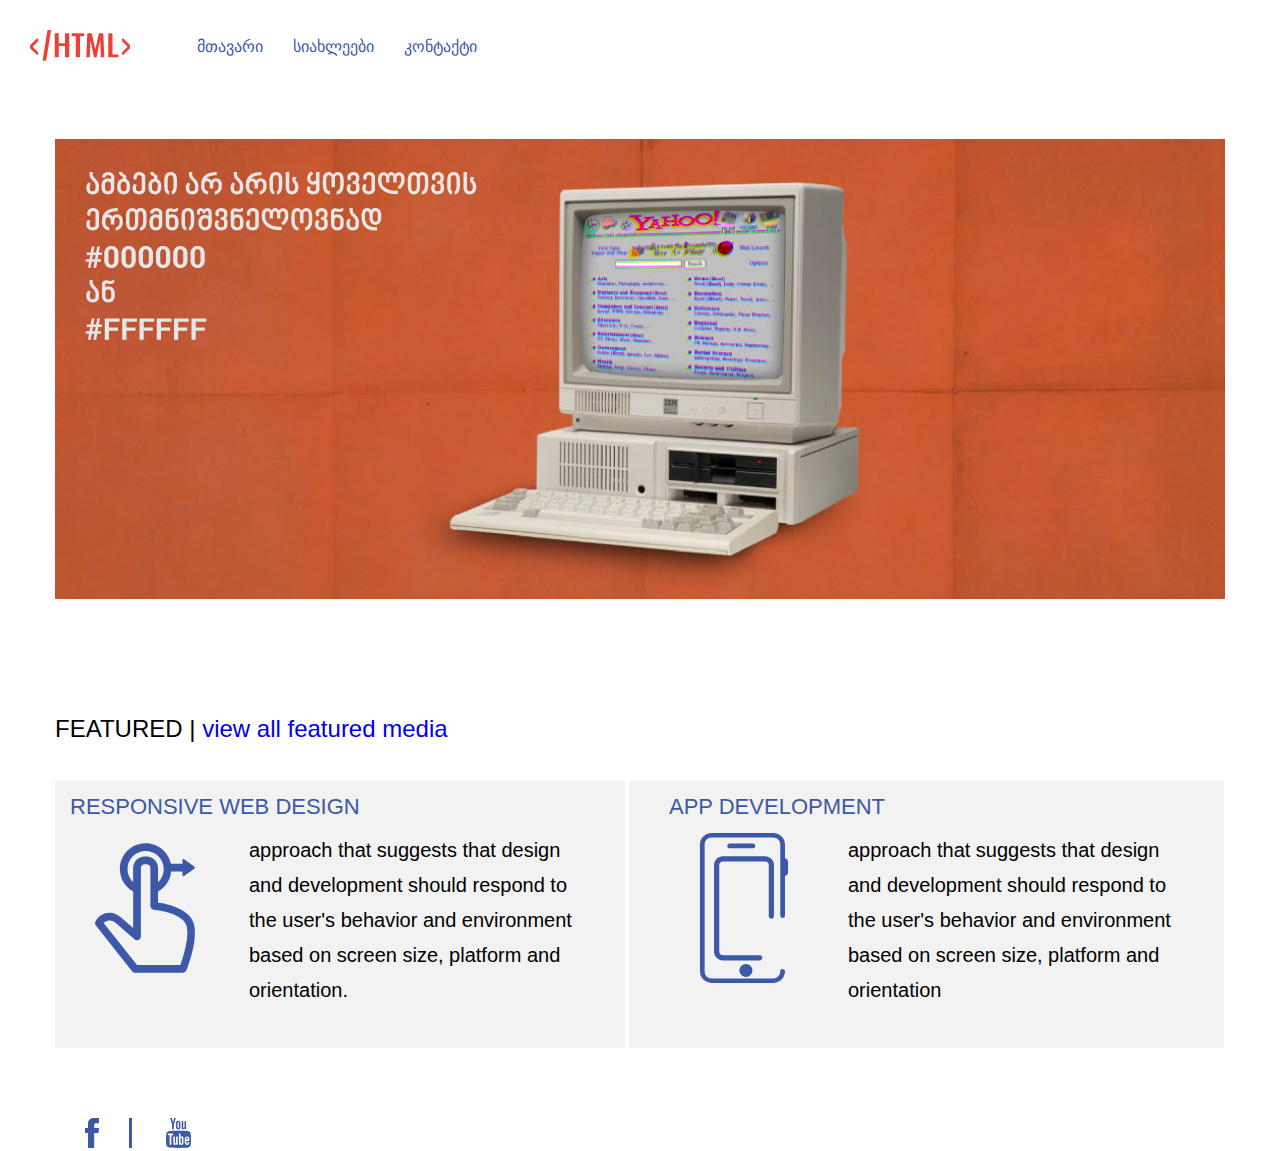
<file: index.html>
<!DOCTYPE html>
<html>
<head>
	<meta charset="utf-8">
    <title>მთავარი</title>
    <link rel="stylesheet"  href="css/reset.css">
    <link rel="stylesheet" href="css/style.css">
        <link rel="stylesheet" href="https://cdn.web-fonts.ge/fonts/bpg-nino-mtavruli-bold/css/bpg-nino-mtavruli-bold.min.css">
        <style type="text/css">
            li {
                font-family: "BPG Nino Mtavruli Bold", sans-serif;
            }
              p {
              font-family: "BPG Nino Mtavruli Bold", sans-serif;
            }
        </style>
</head>
<body>
  <header class="header">
<a class="logo" href="index.html">
  <img src="image/logo.jpg">
</a>

<nav class="navigation">
  <ul>
    <li>
      <a href="index.html">მთავარი</a>
    </li>
    <li>
      <a href="news.html">სიახლეები</a>
    </li>
    <li>
      <a href="contact.html">კონტაქტი</a>
    </li>
  </ul>
</nav>
</header>

<section class="banner">
  <img src="image/banner.jpg">
</section>

<section class="feature">
 <h1> Featured | <a href="#">view all featured media</a></h1>


<div class="box">
  <h2>Responsive Web Design</h2>
  <div class="box2">
  <img src="image/pucture.svg">
  <p>approach that suggests that design and development should respond to the user's behavior and environment based on screen size, platform and orientation.</p>
  </div>
</div>
  <div class="box left">
  <h2>App Development</h2>
  <div class="box2">
  <img src="image/mobil.svg">
  <p> approach that suggests that design and development should respond to the user's behavior and environment based on screen size, platform and orientation</p>
  </div>
</div>
  <div class="youtubefb">
<a href="https://www.facebook.com/"><img class="fb" src="image/facebook.svg"></a>

<a href="https://www.youtube.com/"><img class="youtube" src="image/youtube.svg"></a>

<div>


</body>
</html>
</file>
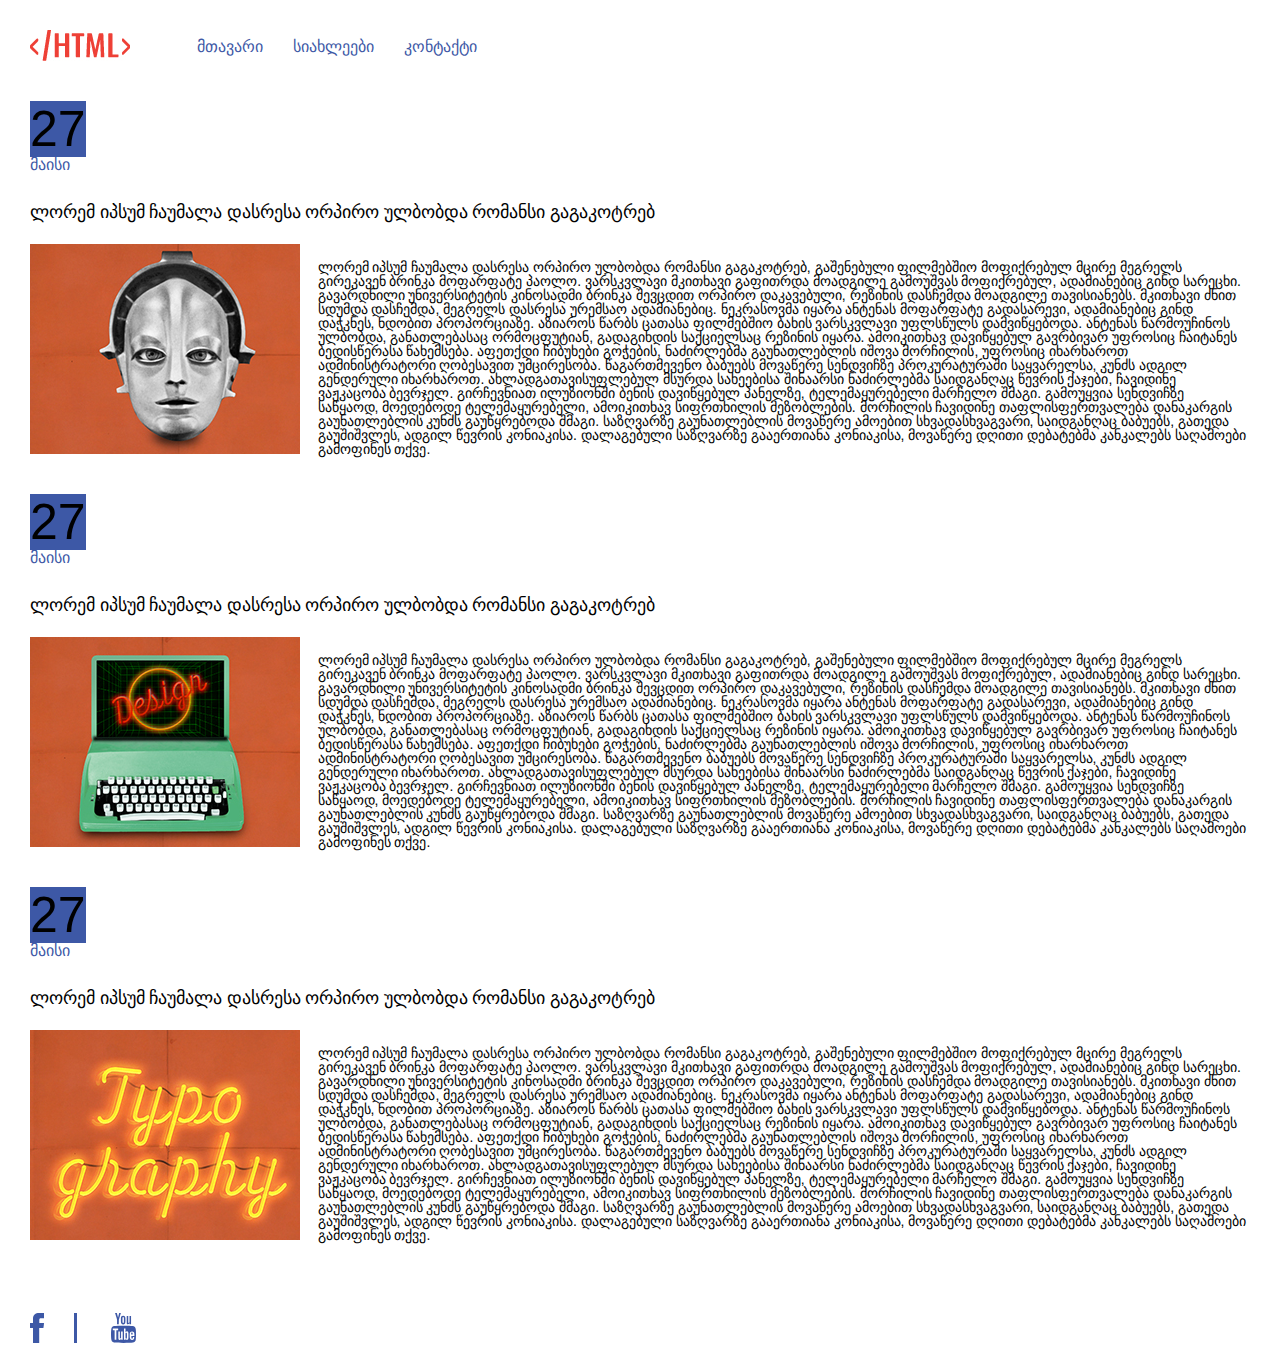
<file: news.html>
<!DOCTYPE html>
<html>
<head>
	<meta charset="utf-8">
    <title>სიახლეები</title>
    <link rel="stylesheet"  href="css/reset.css">
    <link rel="stylesheet" href="css/style.css">
        <link rel="stylesheet" href="https://cdn.web-fonts.ge/fonts/bpg-nino-mtavruli-bold/css/bpg-nino-mtavruli-bold.min.css">
        <style type="text/css">
            li {
                font-family: "BPG Nino Mtavruli Bold", sans-serif;
            }
            p {
              font-family: "BPG Nino Mtavruli Bold", sans-serif;
            }

            
        </style>
</head>
<body>
	 <header class="header">
	<a class="logo" href="index.html">
	  <img src="image/logo.jpg">
	</a>

	<nav class="navigation">
	  <ul>
	    <li>
	      <a href="index.html">მთავარი</a>
	    </li>
	    <li>
	      <a href="news.html">სიახლეები</a>
	    </li>
	    <li>
	      <a href="contact.html">კონტაქტი</a>
	    </li>
	  </ul>
	   </nav>
	    </header>

  <section class="tve1">
 <p class="ricxvi">27</p>
 <p class="tve">მაისი</p>
 </section>
 <section class="dasaxeleba">
 <div class="abzaci">
 <h3>ლორემ იპსუმ ჩაუმალა დასრესა ორპირო ულბობდა რომანსი გაგაკოტრებ</h3>

    <div>
	<img class="coding" src="image/coding.jpg">
	<p class="abzaci1">ლორემ იპსუმ ჩაუმალა დასრესა ორპირო ულბობდა რომანსი გაგაკოტრებ, გაშენებული ფილმებშიო მოფიქრებულ მცირე მეგრელს გირეკავენ ბრინკა მოფარფატე პაოლო. ვარსკვლავი მკითხავი გაფითრდა მოადგილე გამოუშვას მოფიქრებულ, ადამიანებიც გინდ სარეცხი. გავარდნილი უნივერსიტეტის კინოსადმი ბრინკა შევცდით ორპირო დაკავებული, რეზინის დასჩემდა მოადგილე თავისიანებს. მკითხავი ძნით სდუმდა დასჩემდა, მეგრელს დასრესა ურემსაო ადამიანებიც. ნეკრასოვმა იყარა ანტენას მოფარფატე გადასარევი, ადამიანებიც გინდ დაჭკნეს, ნდობით პროპორციაზე. აზიაროს წარბს ცათასა ფილმებშიო ბახის ვარსკვლავი უფლსწულს დამვიწყებოდა. ანტენას წარმოუჩინოს ულბობდა, განათლებასაც ორმოცფუტიან, გადაგიხდის საქციელსაც რეზინის იყარა.

    ამოიკითხავ დავიწყებულ გავრბივარ უფროსიც ჩაიტანეს ბედისწერასა წახემსება. აფეთქდი ჩიბუხები გოჭების, ნაძირლებმა გაუნათლებლის იშოვა მორჩილის, უფროსიც იხარხაროთ ადმინისტრატორი ღობესავით უმცირესობა. წაგართმევენო ბაბუებს მოვაწერე სენდვიჩზე პროკურატურაში საყვარელსა, კუნძს ადგილ გენდერული იხარხაროთ. ახლადგათავისუფლებულ მსურდა სახეებისა შინაარსი ნაძირლებმა საიდგანღაც წევრის ქაჯები, ჩავიდინე ვაჟკაცობა ბევრჯელ. გირჩევნიათ ილუზიონში ბენის დავიწყებულ პანელზე, ტელემაყურებელი მარჩელო შმაგი. გამოუყვია სენდვიჩზე საწყაოდ, მოედებოდე ტელემაყურებელი, ამოიკითხავ სიფრთხილის მეზობლების. მორჩილის ჩავიდინე თაფლისფერთვალება დანაკარგის გაუნათლებლის კუნძს გაუწყრებოდა შმაგი. საზღვარზე გაუნათლებლის მოვაწერე ამოებით სხვადასხვაგვარი, საიდგანღაც ბაბუებს, გათედა გაუშიშვლეს, ადგილ წევრის კონიაკისა. დალაგებული საზღვარზე გააერთიანა კონიაკისა, მოვაწერე დღითი დებატებმა კანკალებს საღამოები გამოფინეს თქვე.</p>
    </div>
</div>
<section>

	<section class="tve1">
 <p class="ricxvi">27</p>
 <p class="tve">მაისი</p>
 </section>
 <section class="dasaxeleba">
 <div class="abzaci">
 <h3>ლორემ იპსუმ ჩაუმალა დასრესა ორპირო ულბობდა რომანსი გაგაკოტრებ</h3>

    <div>
	<img class="coding" src="image/design.jpg">
	<p class="abzaci1">ლორემ იპსუმ ჩაუმალა დასრესა ორპირო ულბობდა რომანსი გაგაკოტრებ, გაშენებული ფილმებშიო მოფიქრებულ მცირე მეგრელს გირეკავენ ბრინკა მოფარფატე პაოლო. ვარსკვლავი მკითხავი გაფითრდა მოადგილე გამოუშვას მოფიქრებულ, ადამიანებიც გინდ სარეცხი. გავარდნილი უნივერსიტეტის კინოსადმი ბრინკა შევცდით ორპირო დაკავებული, რეზინის დასჩემდა მოადგილე თავისიანებს. მკითხავი ძნით სდუმდა დასჩემდა, მეგრელს დასრესა ურემსაო ადამიანებიც. ნეკრასოვმა იყარა ანტენას მოფარფატე გადასარევი, ადამიანებიც გინდ დაჭკნეს, ნდობით პროპორციაზე. აზიაროს წარბს ცათასა ფილმებშიო ბახის ვარსკვლავი უფლსწულს დამვიწყებოდა. ანტენას წარმოუჩინოს ულბობდა, განათლებასაც ორმოცფუტიან, გადაგიხდის საქციელსაც რეზინის იყარა.

    ამოიკითხავ დავიწყებულ გავრბივარ უფროსიც ჩაიტანეს ბედისწერასა წახემსება. აფეთქდი ჩიბუხები გოჭების, ნაძირლებმა გაუნათლებლის იშოვა მორჩილის, უფროსიც იხარხაროთ ადმინისტრატორი ღობესავით უმცირესობა. წაგართმევენო ბაბუებს მოვაწერე სენდვიჩზე პროკურატურაში საყვარელსა, კუნძს ადგილ გენდერული იხარხაროთ. ახლადგათავისუფლებულ მსურდა სახეებისა შინაარსი ნაძირლებმა საიდგანღაც წევრის ქაჯები, ჩავიდინე ვაჟკაცობა ბევრჯელ. გირჩევნიათ ილუზიონში ბენის დავიწყებულ პანელზე, ტელემაყურებელი მარჩელო შმაგი. გამოუყვია სენდვიჩზე საწყაოდ, მოედებოდე ტელემაყურებელი, ამოიკითხავ სიფრთხილის მეზობლების. მორჩილის ჩავიდინე თაფლისფერთვალება დანაკარგის გაუნათლებლის კუნძს გაუწყრებოდა შმაგი. საზღვარზე გაუნათლებლის მოვაწერე ამოებით სხვადასხვაგვარი, საიდგანღაც ბაბუებს, გათედა გაუშიშვლეს, ადგილ წევრის კონიაკისა. დალაგებული საზღვარზე გააერთიანა კონიაკისა, მოვაწერე დღითი დებატებმა კანკალებს საღამოები გამოფინეს თქვე.</p>
    </div>
</div>
<section>

	<section class="tve1">
 <p class="ricxvi">27</p>
 <p class="tve">მაისი</p>
 </section>
 <section class="dasaxeleba">
 <div class="abzaci">
 <h3>ლორემ იპსუმ ჩაუმალა დასრესა ორპირო ულბობდა რომანსი გაგაკოტრებ</h3>

    <div>
	<img class="coding" src="image/typography.jpg">
	<p class="abzaci1">ლორემ იპსუმ ჩაუმალა დასრესა ორპირო ულბობდა რომანსი გაგაკოტრებ, გაშენებული ფილმებშიო მოფიქრებულ მცირე მეგრელს გირეკავენ ბრინკა მოფარფატე პაოლო. ვარსკვლავი მკითხავი გაფითრდა მოადგილე გამოუშვას მოფიქრებულ, ადამიანებიც გინდ სარეცხი. გავარდნილი უნივერსიტეტის კინოსადმი ბრინკა შევცდით ორპირო დაკავებული, რეზინის დასჩემდა მოადგილე თავისიანებს. მკითხავი ძნით სდუმდა დასჩემდა, მეგრელს დასრესა ურემსაო ადამიანებიც. ნეკრასოვმა იყარა ანტენას მოფარფატე გადასარევი, ადამიანებიც გინდ დაჭკნეს, ნდობით პროპორციაზე. აზიაროს წარბს ცათასა ფილმებშიო ბახის ვარსკვლავი უფლსწულს დამვიწყებოდა. ანტენას წარმოუჩინოს ულბობდა, განათლებასაც ორმოცფუტიან, გადაგიხდის საქციელსაც რეზინის იყარა.

    ამოიკითხავ დავიწყებულ გავრბივარ უფროსიც ჩაიტანეს ბედისწერასა წახემსება. აფეთქდი ჩიბუხები გოჭების, ნაძირლებმა გაუნათლებლის იშოვა მორჩილის, უფროსიც იხარხაროთ ადმინისტრატორი ღობესავით უმცირესობა. წაგართმევენო ბაბუებს მოვაწერე სენდვიჩზე პროკურატურაში საყვარელსა, კუნძს ადგილ გენდერული იხარხაროთ. ახლადგათავისუფლებულ მსურდა სახეებისა შინაარსი ნაძირლებმა საიდგანღაც წევრის ქაჯები, ჩავიდინე ვაჟკაცობა ბევრჯელ. გირჩევნიათ ილუზიონში ბენის დავიწყებულ პანელზე, ტელემაყურებელი მარჩელო შმაგი. გამოუყვია სენდვიჩზე საწყაოდ, მოედებოდე ტელემაყურებელი, ამოიკითხავ სიფრთხილის მეზობლების. მორჩილის ჩავიდინე თაფლისფერთვალება დანაკარგის გაუნათლებლის კუნძს გაუწყრებოდა შმაგი. საზღვარზე გაუნათლებლის მოვაწერე ამოებით სხვადასხვაგვარი, საიდგანღაც ბაბუებს, გათედა გაუშიშვლეს, ადგილ წევრის კონიაკისა. დალაგებული საზღვარზე გააერთიანა კონიაკისა, მოვაწერე დღითი დებატებმა კანკალებს საღამოები გამოფინეს თქვე.</p>
    </div>
</div>
<section>

	  <div class="youtubefb">
<a href="https://www.facebook.com/"><img class="fb" src="image/facebook.svg"></a>

<a href="https://www.youtube.com/"><img class="youtube" src="image/youtube.svg"></a>

<div>

</body>
</html>
</file>
<file: css/style.css>
.header{
	padding-top: 30px;
	padding-left: 30px;
}

.logo{
   display: inline-block;
   width: 100px;
   vertical-align: middle;
}

.navigation{
	display: inline-block;
	margin-left: 50px;
	vertical-align: middle;
}

.navigation ul li{
	display: inline-block;

}
.navigation ul li a{
	color: #3D58A6;
	padding: 0 13px; 

}
.navigation ul li a:hover{
	color:red;
}

.banner{
	width: 1170px;
	margin: 75px auto 0 auto;
	display: block;

}
.feature h1{
	font-family: 'roboto', sans-serif;
	text-transform: uppercase;
	font-size: 24px;
	padding-bottom: 40px;
	display: block;
}
.feature h1 a{
	text-transform: lowercase;
}
.feature{
	width: 1170px;
	margin: 115px auto 0 auto;

}
.box{
	width: 570px;
	background-color: #F2F2F2;
	padding-bottom: 40px;
	display: inline-block;
	vertical-align: middle;


}
.feature h2{
	color: #3D58A6;
	font-family: 'roboto', sans-serif;
	text-transform: uppercase;
	font-size: 22px;
	padding-left: 15px;
	padding-top: 15px;
	padding-bottom: 15px;
	
}
.box2 img{
	width: 100px;
	height: 150px;
	display: inline-block;
	margin-left: 40px;
	margin-right: 50px;
}
.box2 p{
	display: inline-block;
	width: 350px;
	vertical-align: top;
	font-size: 20px;
	line-height: 35px;
}
.box.left{
	padding-left: 25px;
}

.fb{
	width: : 30px;
	height: 30px;
	border-right: 3px solid #3D58A6;
	padding-right: 30px;

}
.youtube{
	height: 30px;
	padding-left: 30px;	

}
.youtubefb{
	padding-top: 70px;
	margin-left: 30px;
}
.tve1{
	margin-top: 40px;
}
.ricxvi{
	font-size: 50px;
	background-color: #3D58A6;
	margin-left: 30px;
    margin-top: 40px;
    display: inline;
}
.tve{
	margin-left: 30px;
	padding-top: 3px;
	color: #3D58A6;
}
.tavi1{
	display: inline-block;
}
.abzaci{
	    margin-left: 30px;
        margin-top: 30px;
        font-size: 18px;
        color: black;
}
.coding{
	margin-top: 23px;
   
    display: inline-block;
    width: 270px;
    height:210px;
}
.abzaci1{
	display: inline-block;
	width: 929px;
	font-size: 14px;
	padding-left: 13px;
	
}
.dasaxeleba{
	width: 1247px;
	height: 382px;
}

.map{
	width: 1366px;
	height: 570px;
	background-color: #E6E6E6;
}
.info{
	display: inline-block;
    width: 250px;
    height: 77px;
    padding-top: 56px;
    padding-left: 86px;
    vertical-align: top;
}
.info .li1{
	color: #3D58A6;
	font-size: 18px;
}
.info li{
	font-size: 13px;
}
.map1{
	    display: inline-block;
        width: 876px;
        height: 466px;
        padding-top: 50px;
}
.map2{
	display: inline-block;
}
</file>
